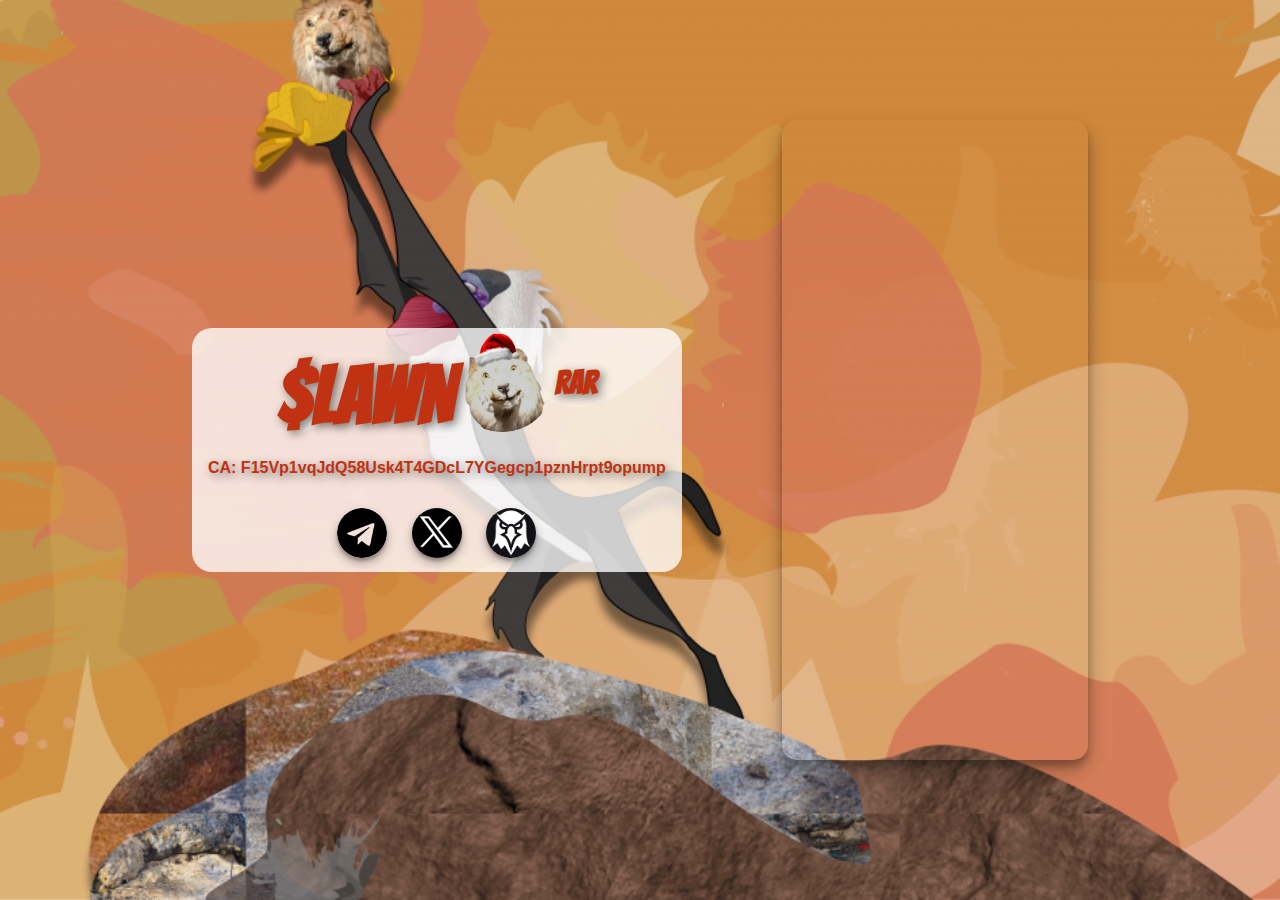
<file: index.html>
<!DOCTYPE html>
<html lang="en">

<head>
    <meta charset="UTF-8">
    <meta name="viewport" content="width=device-width, initial-scale=1.0">
    <title>$LAWN</title>
    <link rel="icon" href="./images/santa-lawns.png" type="image/x-icon">
    <link href="https://fonts.googleapis.com/css2?family=Bangers&display=swap" rel="stylesheet">
    <link rel="stylesheet" href="styles.css">
    

</head>
<body>
    <div class="content">

        <div class="text">
            <div class="ticker">
                <h1>$LAWN</h1><img src="./images/santa-lawns.png" alt="">
                <h2>Rar</h2>
            </div>
            <div class="face">
                <h4>CA: F15Vp1vqJdQ58Usk4T4GDcL7YGegcp1pznHrpt9opump</h4>
            </div>

            <div class="socials">
                <a href="https://t.me/lawnrarcommunity" target="_blank" rel="noopener noreferrer"><img
                        src="./images/telegram.png" alt=""></a>

                <a href="https://x.com/LawnRar_On_Sol" target="_blank" rel="noopener noreferrer"> <img
                        src="./images/x.png" alt=""></a>

                <a href=" https://dexscreener.com/solana/9o5jrynqseee4wuaruli8druwkxxweucxbmq979fkdb7" target="_blank"
                    rel="noopener noreferrer"> <img src="./images/dex (1).png" alt=""></a>
            </div>

        </div>
        <div class="video"> 
            <iframe width="360" height="640"
                src="https://www.youtube.com/embed/_N7OJ_TTpTk?autoplay=1&mute=1&loop=1" frameborder="0"
                allow="accelerometer; autoplay; clipboard-write; encrypted-media; gyroscope; picture-in-picture"
                allowfullscreen>
            </iframe>
        </div>

    </div>

    </div>
    </div>
</body>

</html>
</file>
<file: styles.css>
body {
  display: flex;
  justify-content: center;
  align-items: center;
  background-color: rgba(0, 0, 0, 0.043);

  background-image: url("./images/lion-king.png");

  background-size: cover;

  background-position: center;

  background-repeat: no-repeat;

  height: 100vh;

  margin: 0;
  font-family: Arial, sans-serif;
  color: white;
}
.socials img {
  height: 50px;
  width: 50px;
  border-radius: 50%;
  box-shadow: 0px 5px 10px rgba(0, 0, 0, 0.3), 0px 3px 3px rgba(0, 0, 0, 0.2);
  transition: transform 0.3s ease, box-shadow 0.3s ease;
  margin: 0 10px;
}

.socials img:hover {
  transform: translateY(-5px); /* Moves the image slightly upward */
  box-shadow: 0px 8px 15px rgba(0, 0, 0, 0.4), 0px 5px 5px rgba(0, 0, 0, 0.3);
}
.content {
  display: flex;
  width: 70%;
  justify-content: center;
  align-items: center;
  gap: 100px;
}
.text {
  background-color: rgba(255, 255, 255, 0.781);
  border-radius: 20px;
  width: 100%;
  display: flex;
  flex-direction: column;
  align-items: center;
  /*margin-top: 220px;*/
}
h1 {
  font-family: "Bangers", sans-serif;
  font-size: 5em; /* Large text size */
  color: #c03212; /* Fun color */
  text-shadow: 3px 3px 10px rgba(0, 0, 0, 0.5);
  text-align: center;
  margin: 25px 0 0 0;
}
h2 {
  font-family: "Bangers", sans-serif;
  font-size: 2em; /* Large text size */
  color: #c03212; /* Fun color */
  text-shadow: 3px 3px 10px rgba(0, 0, 0, 0.5);
  text-align: start;
  margin: 0px 0 0 0;
}
.video {
  margin: 20px auto;
  position: relative;
  width: 560px;
  height: 640px;
  border-radius: 15px;
  box-shadow: 0px 10px 20px rgba(0, 0, 0, 0.3), 0px 6px 6px rgba(0, 0, 0, 0.2);
  overflow: hidden;
  transform: translateY(-10px);
  transition: transform 0.3s ease, box-shadow 0.3s ease;
}

.video:hover {
  transform: translateY(-20px);
  box-shadow: 0px 15px 25px rgba(0, 0, 0, 0.4), 0px 10px 10px rgba(0, 0, 0, 0.3);
}

iframe {
  width: 100%;
  height: 100%;
  border: none;
}
.ticker img {
  height: 100px;
}
.ticker {
  display: flex;
  align-items: center;
  gap: 10px;
}
.socials {
  margin: 10px 0;
}
.face {
  color: #c03212;
  text-shadow: 3px 3px 10px rgba(0, 0, 0, 0.5);
}
.description {
  color: #c03212;
  margin: 10px;
}
.footer{
  margin-top: auto;
  position: fixed;
  left: 50;
  bottom: 0;
  text-shadow: 1px 1px 1px saddlebrown, -1px 1px 1px saddlebrown, 1px -1px 1px saddlebrown, -1px -1px 1px saddlebrown;
}
@media screen and (max-width: 768px) {
  body {
    display: flex;
    align-items: flex-start;
    background-position: 35% top;
  }
  h4 {
    font-size: 10px;
  }
  .content {
    display: flex;
    flex-direction: column;
    width: 100%;
    margin-top: 200px;
    position: fixed;
    
  }

  .text {
    width: 90%;
    top: 40;
  }
  .video {
    display: none;
    /*width: 90%;
    height: 250px;
    margin-top: -50px;*/
  }
  .footer{
  margin-top: auto;
  position: fixed;
  left: 50;
  bottom: 0;
  padding: 10px;
  text-shadow: 1px 1px 1px saddlebrown, -1px 1px 1px saddlebrown, 1px -1px 1px saddlebrown, -1px -1px 1px saddlebrown;
  }
  
    p{
        font-size: 12px;
    }
}
</file>
